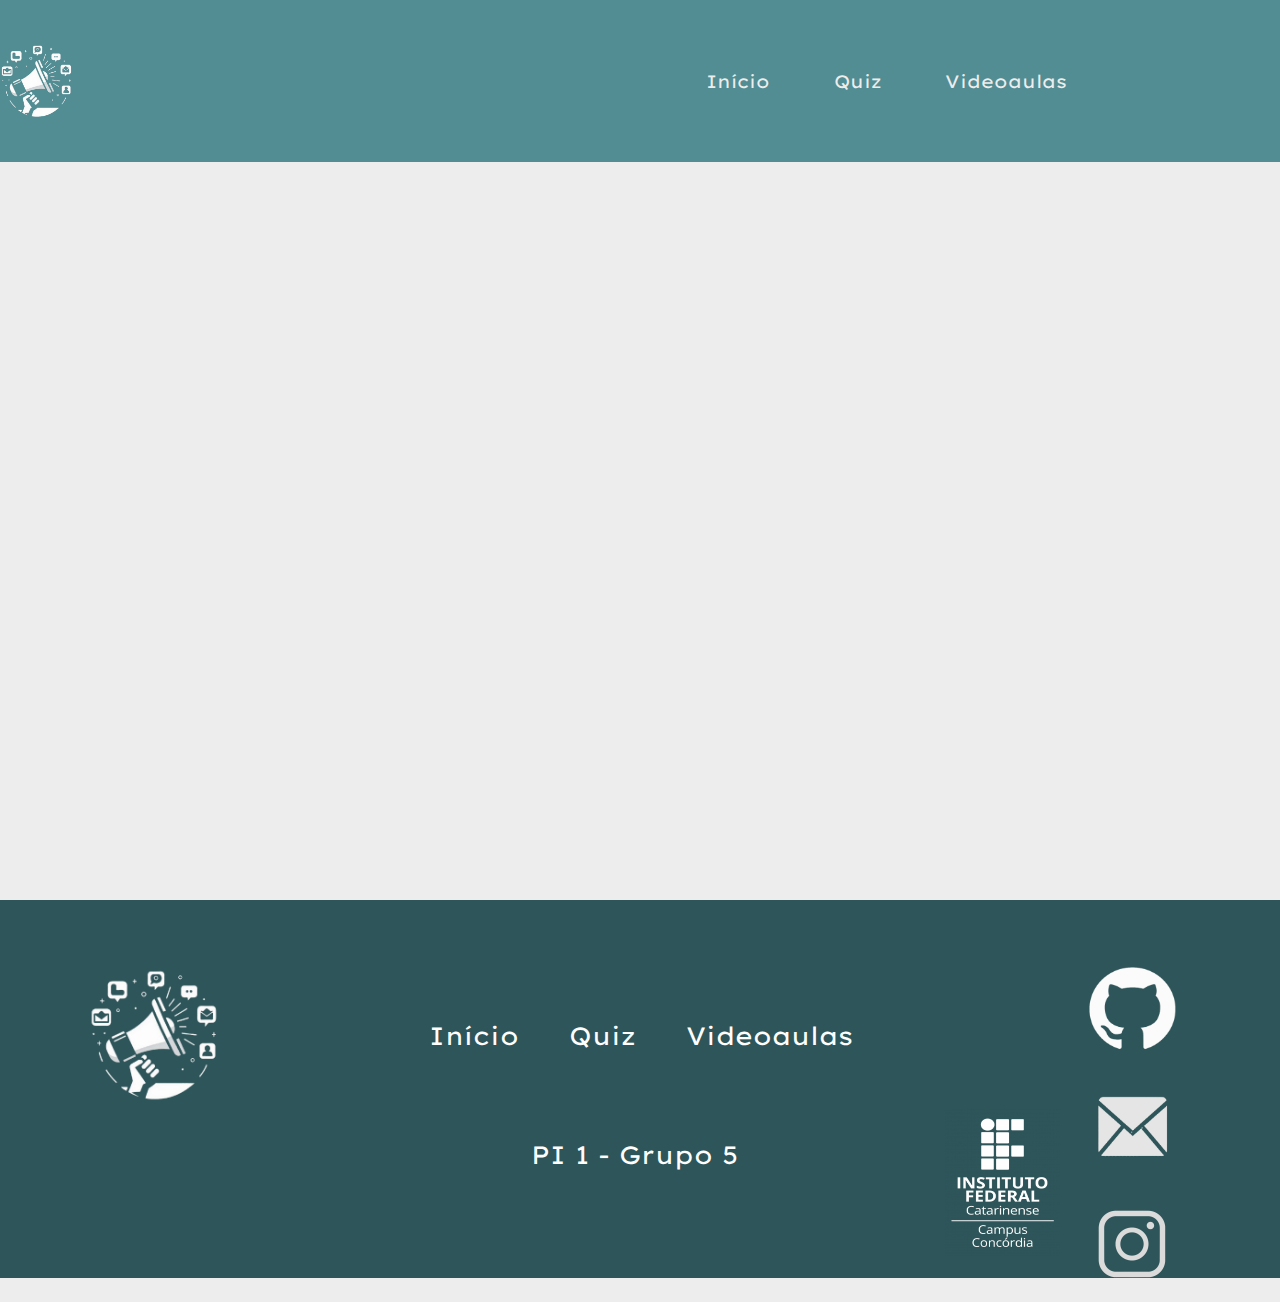
<file: paginas/navefooter.html>
<!DOCTYPE html>
<html lang="pt-BR">

<head>
    <meta charset="UTF-8">
    <meta name="viewport" content="width=device-width, initial-scale=1.0">
    <link rel="preconnect" href="https://fonts.googleapis.com">
    <link rel="preconnect" href="https://fonts.gstatic.com" crossorigin>
    <link href="https://fonts.googleapis.com/css2?family=Lexend+Exa:wght@100..900&display=swap" rel="stylesheet">
    <link href="../css/styleresultado.css" rel="stylesheet" type="text/css">
    <title>Relembrando</title>
</head>

<body>
    <header class="header">
        <img src="../imagens/logo.png">
        <div class="nav">
            <nav>
                <ul>
                    <li><a href="#">Início</a></li>
                    <li><a href="#">Quiz</a></li>
                    <li><a href="#">Videoaulas</a></li>
                </ul>
            </nav>
        </div>
    </header>

    <footer class="rodapé">
        <div class="logo">
            <img src="../imagens/logo.png" alt="logo">
        </div>
        <div class="texto">
            <p class="menu">
                <a href="#inicio">Início</a>
                <a href="#sobre">Quiz</a>
                <a href="#equipe">Videoaulas</a>
                <p class="grupo">PI 1 - Grupo 5</p>
<!-- depois tem que colocar os links pro git, email e insta -->

            </p>
        </div>
        <div class="contato">
            <div class="social">
                <div><img src="../imagens/logogit.png" alt="git"></div>
                <div><img src="../imagens/image.png" alt="gmail"></div>
                <div><img src="../imagens/insta.png" alt="insta" ></div>
            </div>
<!-- depois tem que colocar os links pro git, email e insta -->
            <img src="../imagens/logoifc.png" alt="Instituto Federal Catarinense - Campus Concórdia" class="logoifc">
        </div>
    </footer>

</body>

</html>
</file>
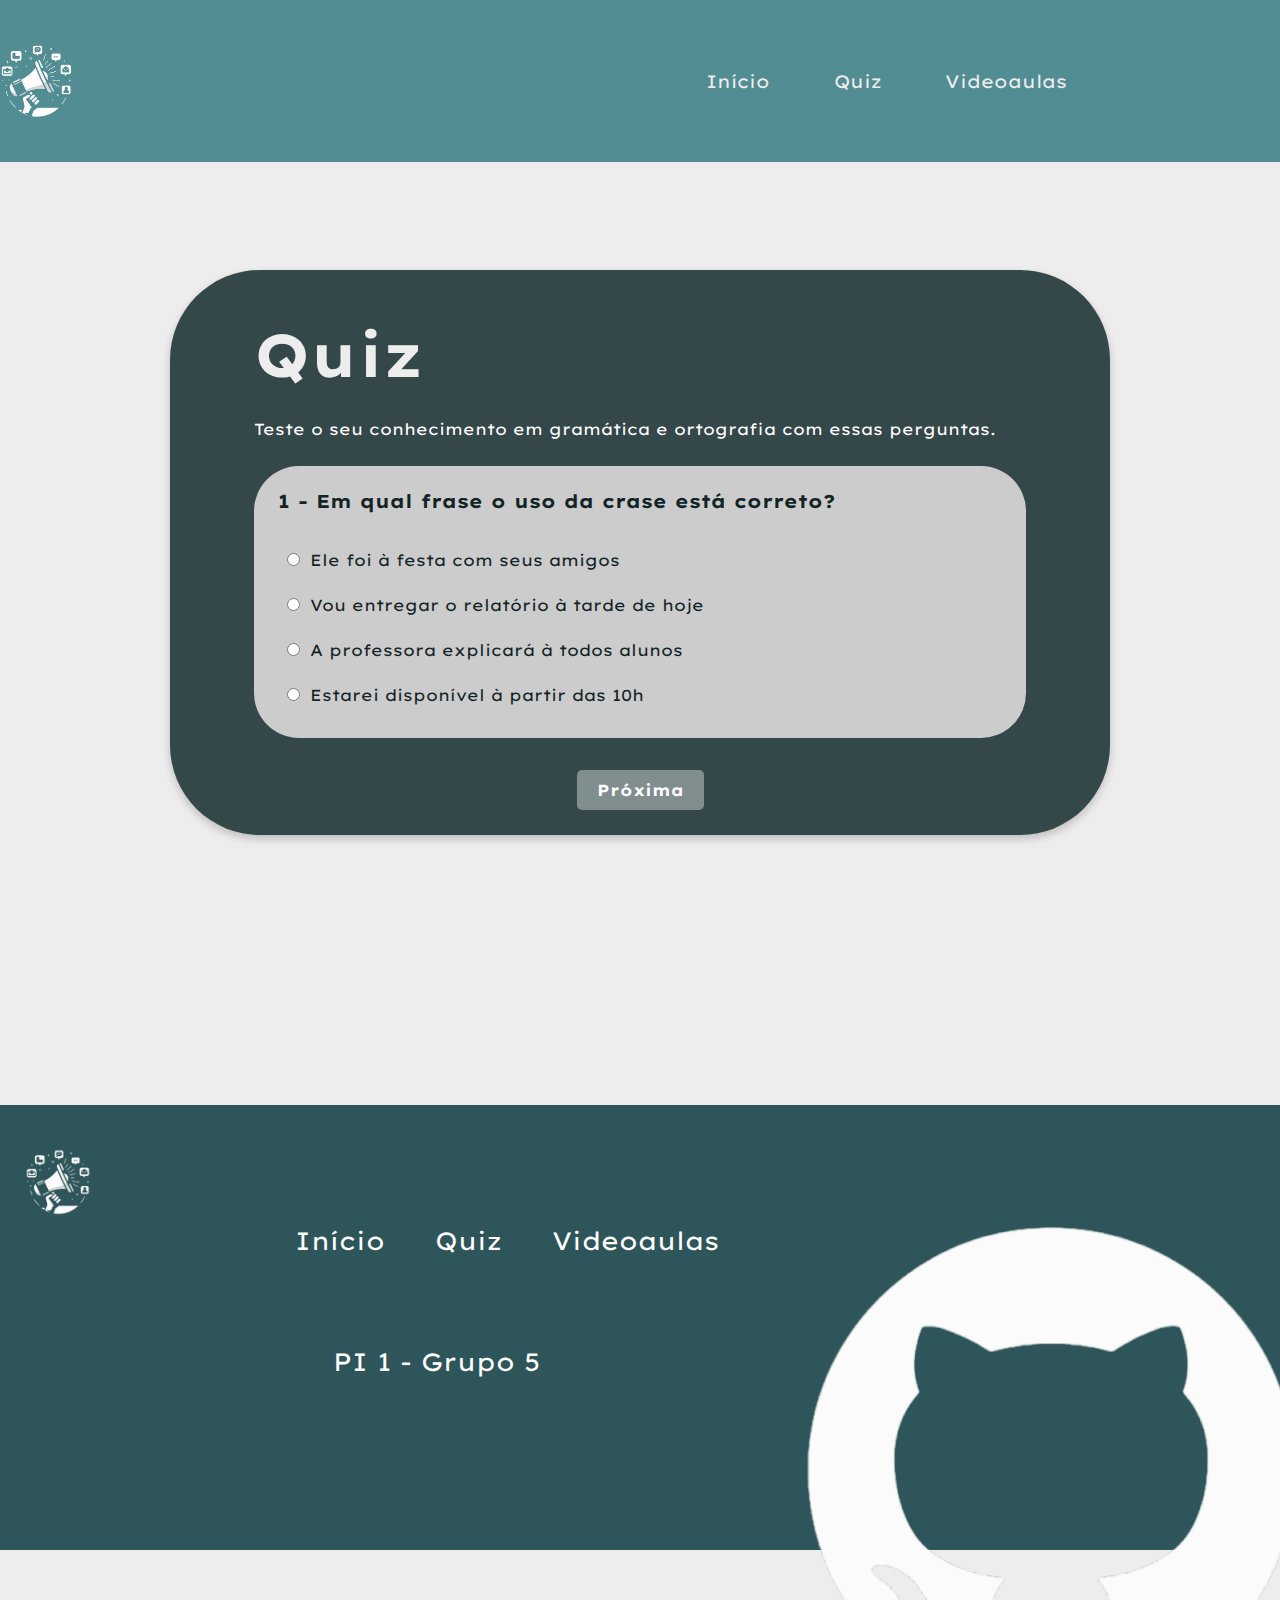
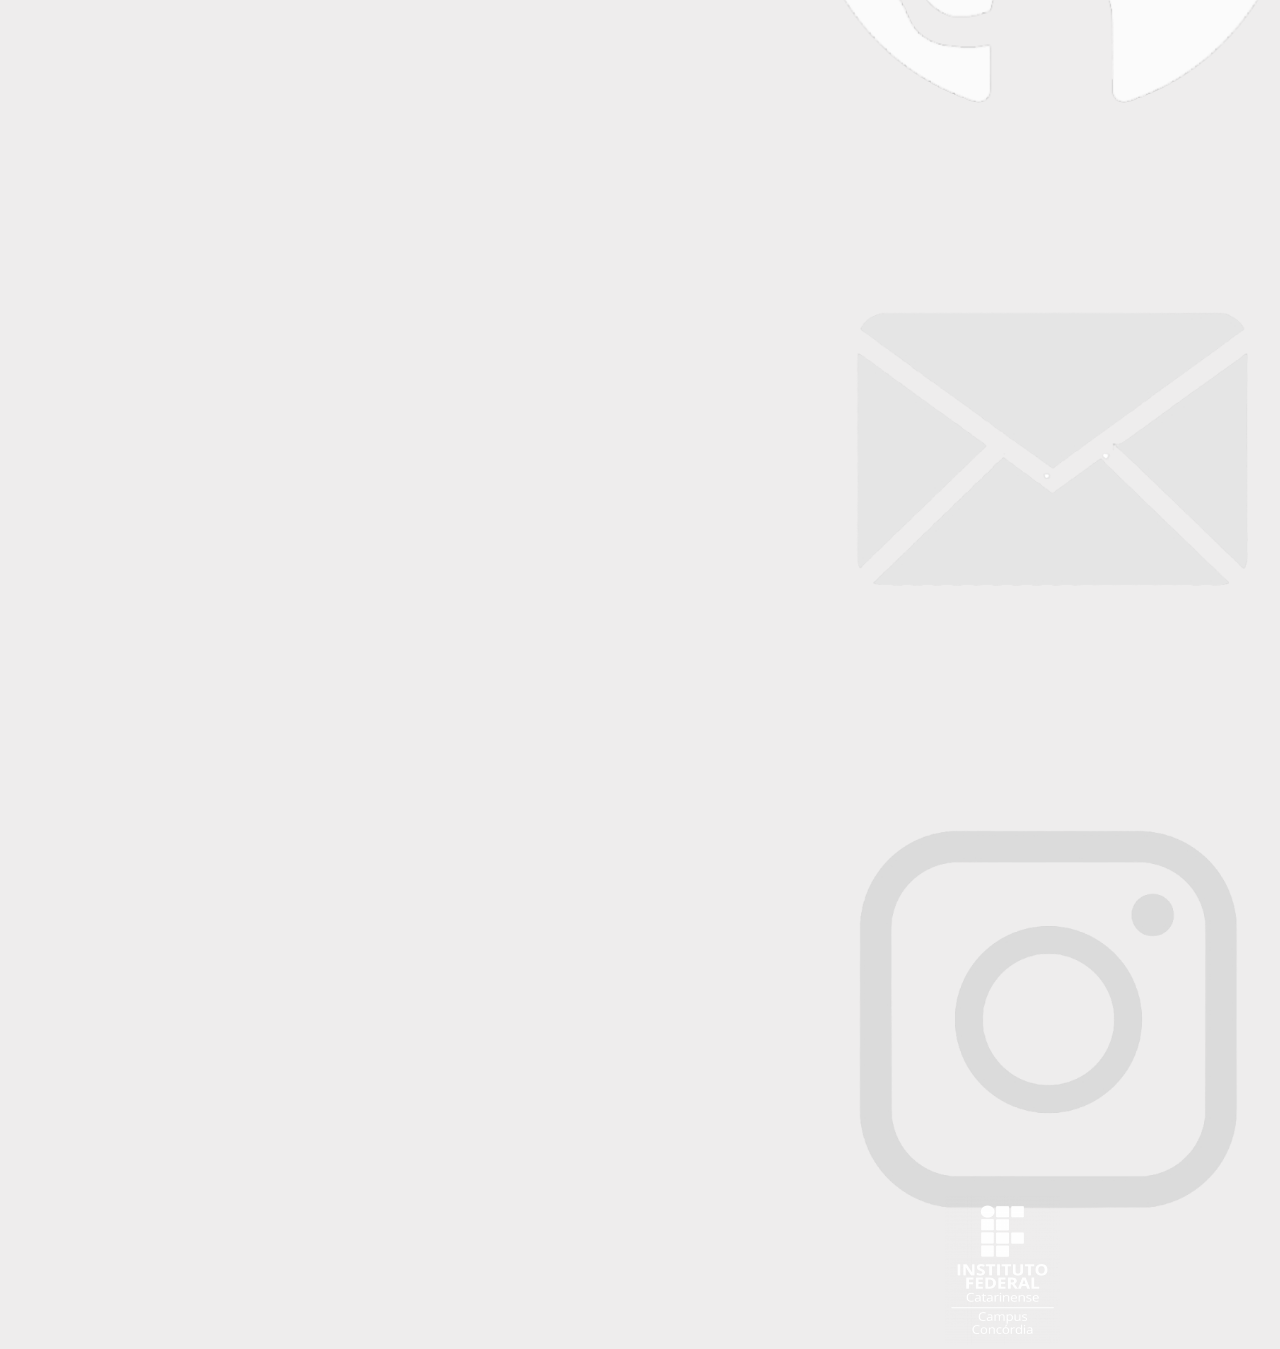
<file: paginas/quiz.html>
<!DOCTYPE html>
<html lang="pt-BR">
<head>
    <meta charset="UTF-8">
    <meta name="viewport" content="width=device-width, initial-scale=1.0">
    <link rel="preconnect" href="https://fonts.googleapis.com">
    <link rel="preconnect" href="https://fonts.gstatic.com" crossorigin>
    <link href="https://fonts.googleapis.com/css2?family=Lexend+Exa:wght@100..900&display=swap" rel="stylesheet">
    <title>Quiz</title>
    <link rel="stylesheet" href="../css/stylequiz.css">
</head>
<body>
    <header class="header">
        <img src="../imagens/logo.png">
        <div class="nav">
            <nav>
                <ul>
                    <li><a href="../index.html">Início</a></li>
                    <li><a href="#">Quiz</a></li>
                    <li><a href="videoaulaPI.html">Videoaulas</a></li>
                </ul>
            </nav>
        </div>
    </header>
    <div class="container">
        <h2>Quiz</h2>
        <p>Teste o seu conhecimento em gramática e ortografia com essas perguntas.</p>

        <!-- Perguntas -->
        <div class="question" id="q1">
            <h3>1 - Em qual frase o uso da crase está correto?</h3>
            <div class="options">
                <label><input type="radio" name="q1" value="1">Ele foi à festa com seus amigos</label>
                <label><input type="radio" name="q1" value="0">Vou entregar o relatório à tarde de hoje</label>
                <label><input type="radio" name="q1" value="0">A professora explicará à todos alunos</label>
                <label><input type="radio" name="q1" value="0">Estarei disponível à partir das 10h</label>
            </div>
        </div>

        <div class="question" id="q2" style="display: none;">
            <h3>2 - Qual alternativa está seguindo as regras de acentuação?</h3>
            <div class="options">
                <label><input type="radio" name="q2" value="0">Feiúra, Enjôo, Pôr</label>
                <label><input type="radio" name="q2" value="0">Feiura, Enjôo, Por</label>
                <label><input type="radio" name="q2" value="1">Feiúra, Enjoo, Por</label>
                <label><input type="radio" name="q2" value="0">Feiura, Enjoo, Pôr</label>
            </div>
        </div>

        <div class="question" id="q3" style="display: none;">
            <h3>3 - Qual frase apresenta o verbo conjugado corretamente no futuro do presente?
            </h3>
            <div class="options">
                <label><input type="radio" name="q3" value="1">Quando você vir o João, diga a ele que chegarei amanhã.</label>
                <label><input type="radio" name="q3" value="0">Quando você ver o João, diga a ele que chego amanhã</label>
                <label><input type="radio" name="q3" value="0">Quando você vir o João, diga a ele que chegarei hoje</label>
                <label><input type="radio" name="q3" value="0"> Quando você ver o João, diga a ele que chega amanhã.</label>
            </div>
        </div>

        <div class="question" id="q4" style="display: none;">
            <h3>4 - Qual alternativa faz o uso correto de palavras homônimas?
            </h3>
            <div class="options">
                <label><input type="radio" name="q4" value="0">Aquela comida estava mal preparada e me fez mau.
                </label>
                <label><input type="radio" name="q4" value="1">Ele não sabia o mal que aquilo faria.
                </label>
                <label><input type="radio" name="q4" value="0">O mau aluno recebeu elogios por sua dedicação.
                </label>
                <label><input type="radio" name="q4" value="0">Estava tudo mau naquele dia chuvoso</label>
            </div>
        </div>

        <div class="question" id="q5" style="display: none;">
            <h3>5 - Qual palavra é um parônimo da palavra "descrição"? </h3>
            <div class="options">
                <label><input type="radio" name="q5" value="0">Destino
                </label>
                <label><input type="radio" name="q5" value="0">Decisão
                </label>
                <label><input type="radio" name="q5" value="1">Discrição
                </label>
                <label><input type="radio" name="q5" value="0">Distração</label>
            </div>
        </div>

        <div class="question" id="q6" style="display: none;">
            <h3>6 -  Qual frase apresenta o verbo destacado modo subjuntivo?
            </h3>
            <div class="options">
                <label><input type="radio" name="q6" value="1">Se ele fizer isso, todos ficarão felizes.
                </label>
                <label><input type="radio" name="q6" value="0">Quando ele faz isso, todos ficam felizes.
                </label>
                <label><input type="radio" name="q6" value="0">Ele fez isso com frequência no passado.
                </label>
                <label><input type="radio" name="q6" value="0">Se ele fez isso, foi sem querer</label>
            </div>
        </div>

        <div class="question" id="q7" style="display: none;">
            <h3>7 - Qual frase faz o uso correto dos homônimos censo e senso?
            </h3>
            <div class="options">
                <label><input type="radio" name="q7" value="0">É preciso ter muita censura para lidar com essa situação.
                </label>
                <label><input type="radio" name="q7" value="1">O censo revelou dados importantes sobre a população.
                </label>
                <label><input type="radio" name="q7" value="0"> Ele declarou muito censo crítico em sua decisão.
                </label>
                <label><input type="radio" name="q7" value="0">Esse é o melhor senso de humor que já ouvi.</label>
            </div>
        </div>

        <div class="question" id="q8" style="display: none;">
            <h3>8 - Em qual alternativa o uso da crase está correto?
            </h3>
            <div class="options">
                <label><input type="radio" name="q8" value="1">Vou à casa da minha tia amanhã.
                </label>
                <label><input type="radio" name="q8" value="0">Vou a escola procurar meu irmão.
                </label>
                <label><input type="radio" name="q8" value="0">Enviarei o presente para ele no próximo mês.
                </label>
                <label><input type="radio" name="q8" value="0">Quero estar à disposição para ajudar sempre</label>
            </div>
        </div>

        <div class="question" id="q9" style="display: none;">
            <h3>9 - Qual alternativa contém somente palavras oxítonas ?
            </h3>
            <div class="options">
                <label><input type="radio" name="q9" value="0">Fácil, Tórax, Caminhão
                </label>
                <label><input type="radio" name="q9" value="0">Lâmpada, Azulejo, Brasil
                </label>
                <label><input type="radio" name="q9" value="0">Útil, Coração, Cavalo
                </label>
                <label><input type="radio" name="q9" value="1">Café, Maracujá, Baú</label>
            </div>
        </div>

        <div class="question" id="q10" style="display: none;">
            <h3>10 - Por que a palavra "lâmpada" é acentuada?
            </h3>
            <div class="options">
                <label><input type="radio" name="q10" value="0">É uma oxítona terminada em "a".
                </label>
                <label><input type="radio" name="q10" value="0">É uma paroxítona terminada em "a".
                </label>
                <label><input type="radio" name="q10" value="1">É uma proparoxítona.
                </label>
                <label><input type="radio" name="q10" value="0">Não deveria ser acentuado.</label>
            </div>
        </div>

        <div class="question" id="q11" style="display: none;">
            <h3>11 - Sobre o uso de "mas" e "mais", qual alternativa está completamente correta?
            </h3>
            <div class="options">
                <label><input type="radio" name="q11" value="0">Ele queria ajudar, mais não sabia como.
                </label>
                <label><input type="radio" name="q11" value="0">Ele estudou muito, mas ainda nao passou na prova
                </label>
                <label><input type="radio" name="q11" value="0">Vou comprar mais frutas para a sobremesa.
                </label>
                <label><input type="radio" name="q11" value="1"> Apenas as alternativas B e C estão corretas.</label>
            </div>
        </div>

        <div class="question" id="q12" style="display: none;">
            <h3>12 - Qual das frases abaixo apresenta um erro relacionado ao uso dos porquês?
            </h3>
            <div class="options">
                <label><input type="radio" name="q12" value="0">Você sabe o porquê disso tudo?
                </label>
                <label><input type="radio" name="q12" value="0">Ele não veio porque estava cansado.
                </label>
                <label><input type="radio" name="q12" value="1">Não entendi o motivo por quê ele agiu assim.
                </label>
                <label><input type="radio" name="q12" value="0"> Por que você ainda não terminou a tarefa?.</label>
            </div>
        </div>

        <div class="question" id="q13" style="display: none;">
            <h3>13 - Sobre o uso de homônimos, escolha a alternativa correta
            </h3>
            <div class="options">
                <label><input type="radio" name="q13" value="0">O verbo acender está relacionado a iluminar, enquanto ascender significa subir.
                </label>
                <label><input type="radio" name="q13" value="0">Sessão refere-se a um período de tempo e seção a uma divisão.
                </label>
                <label><input type="radio" name="q13" value="0">Censo refere-se a um levantamento de dados e senso ao juízo.
                </label>
                <label><input type="radio" name="q13" value="1">Todas as alternativas estão corretas.</label>
            </div>
        </div>

        <div class="question" id="q14" style="display: none;">
            <h3>14 - Sobre o uso de "há" e "a", qual alternativa está correta?
                </h3>
                <div class="options">
                    <label><input type="radio" name="q14" value="1">Ele foi viajar há dois dias
                    </label>
                    <label><input type="radio" name="q14" value="0">Estarei lá há uma hora
                    </label>
                    <label><input type="radio" name="q14" value="0">O show vai começar há poucos minutos
                    </label>
                    <label><input type="radio" name="q14" value="0">Não o vejo a muitos anos</label>
                </div>
            </div>

        <div class="question" id="q15" style="display: none;">
            <h3>15 - Sobre a nova ortografia, qual das palavras está INCORRETA segundo o Acordo Ortográfico?
            </h3>
            <div class="options">
                <label><input type="radio" name="q15" value="0"> Antissocial
                </label>
                <label><input type="radio" name="q15" value="0">Hifen
                </label>
                <label><input type="radio" name="q15" value="1">Auto-escola
                </label>
                <label><input type="radio" name="q15" value="0">Micro-ondas</label>
            </div>
        </div>


        <!-- Botões de navegação -->
        <div id="navigation">
            <button class="btn" id="prev" onclick="navegarPerguntas(-1)" style="display: none;">Anterior</button>
            <button class="btn" id="next" onclick="navegarPerguntas(1)">Próxima</button>
            <button class="btn" id="submit" onclick="enviarRespostas()" style="display: none;">Enviar</button>
        </div>
    </div>

    <script src="../js/quiz.js"></script>
    <footer class="rodapé">
        <div class="logo">
            <img src="../imagens/logo.png" alt="logo">
        </div>
        <div class="texto">
            <p class="menu">
                <a href="../index.html">Início</a>
                <a href="#">Quiz</a>
                <a href="videoaulaPI.html">Videoaulas</a>
                <p class="grupo">PI 1 - Grupo 5</p>
<!-- depois tem que colocar os links pro git, email e insta -->

            </p>
        </div>
        <div class="contato">
            <div class="social">
               <a href="https://github.com/gramaticando" target="_blank"><img src="../imagens/logogit.png" alt="git"></a>
                <a href="https://mail.google.com/mail/u/5/?ogbl#inbox" target="_blank"><img src="../imagens/gmail.png" alt="gmail"></a>
                <a href="https://www.instagram.com/gramaticandoifc?igsh=MXBnaGhtNHBrdTZ3dg==" target="_blank"><img src="../imagens/insta.png" alt="insta" ></a>
            </div>
<!-- depois tem que colocar os links pro git, email e insta -->
<a href="https://concordia.ifc.edu.br/" target="_blank"><img src="../imagens/logoifc.png" alt="Instituto Federal Catarinense - Campus Concórdia" class="logoifc"></a>
        </div>
    </footer>
</body>
</html>
</file>
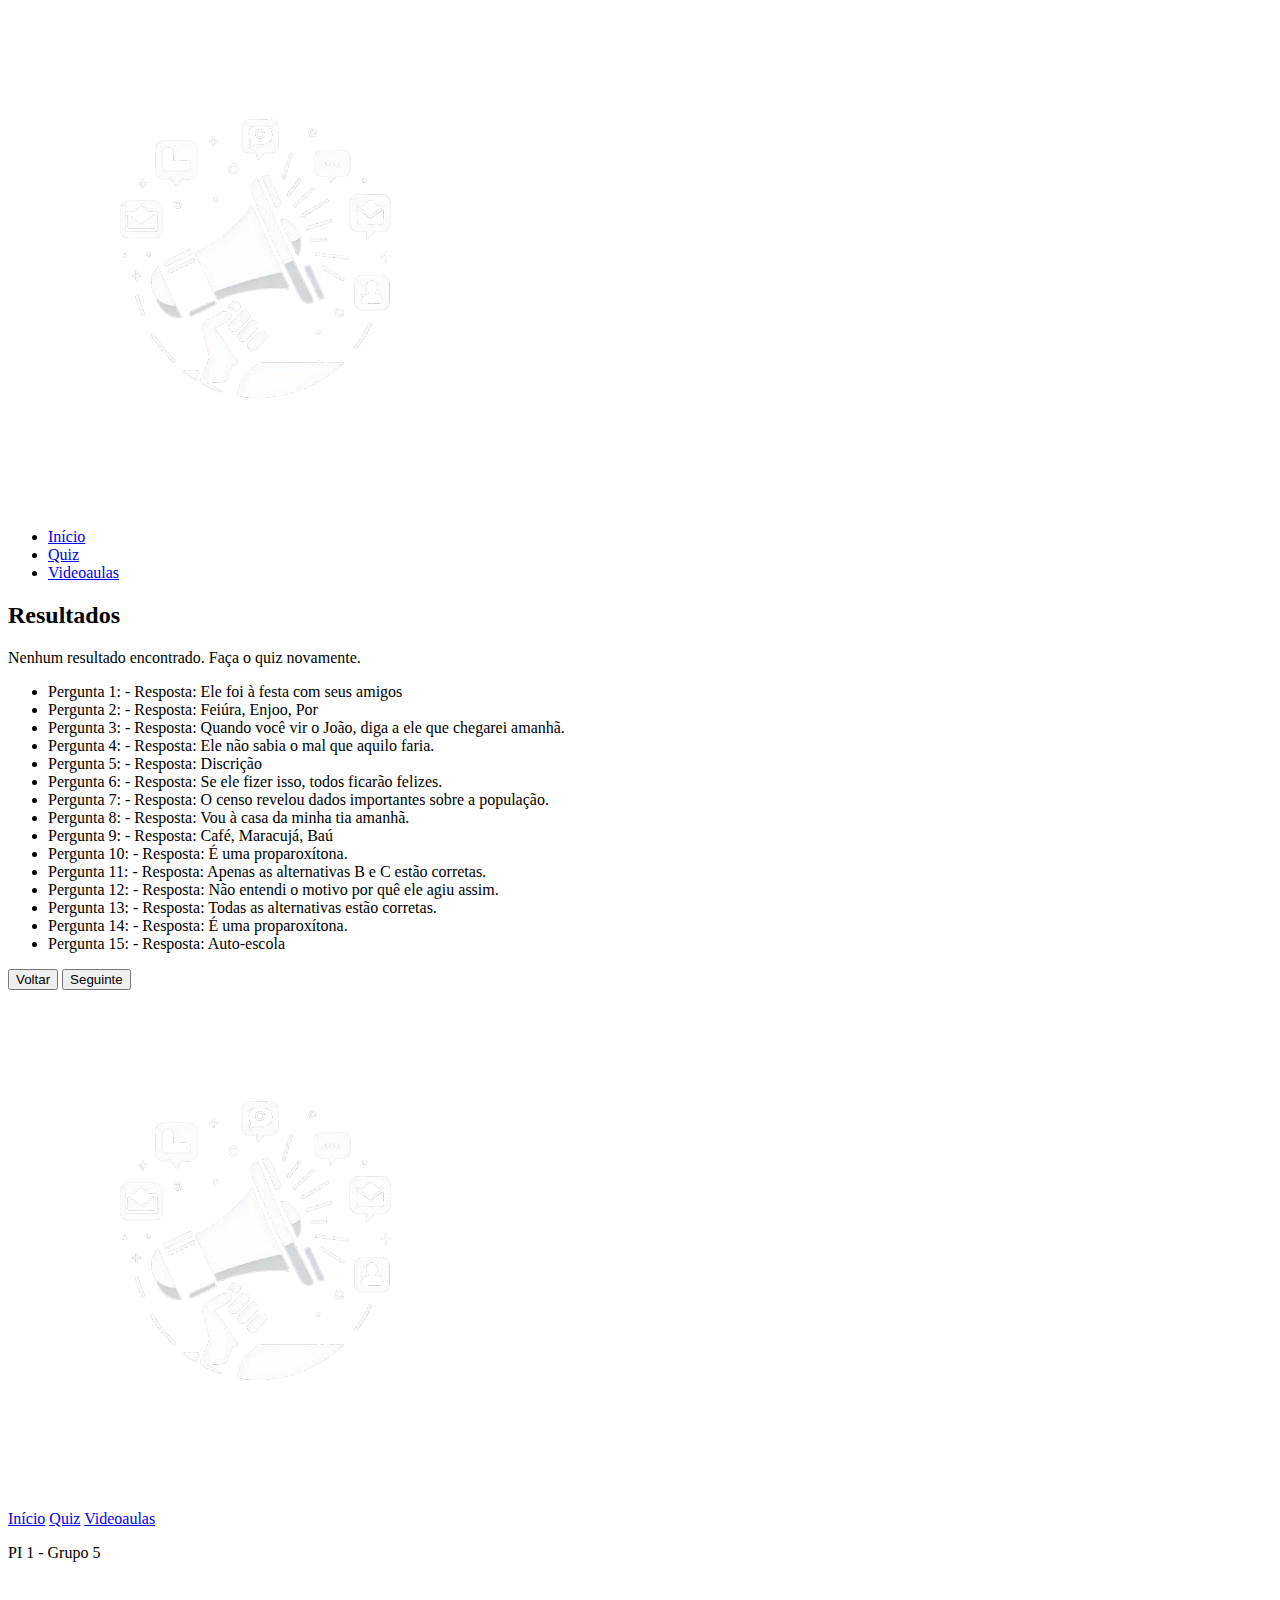
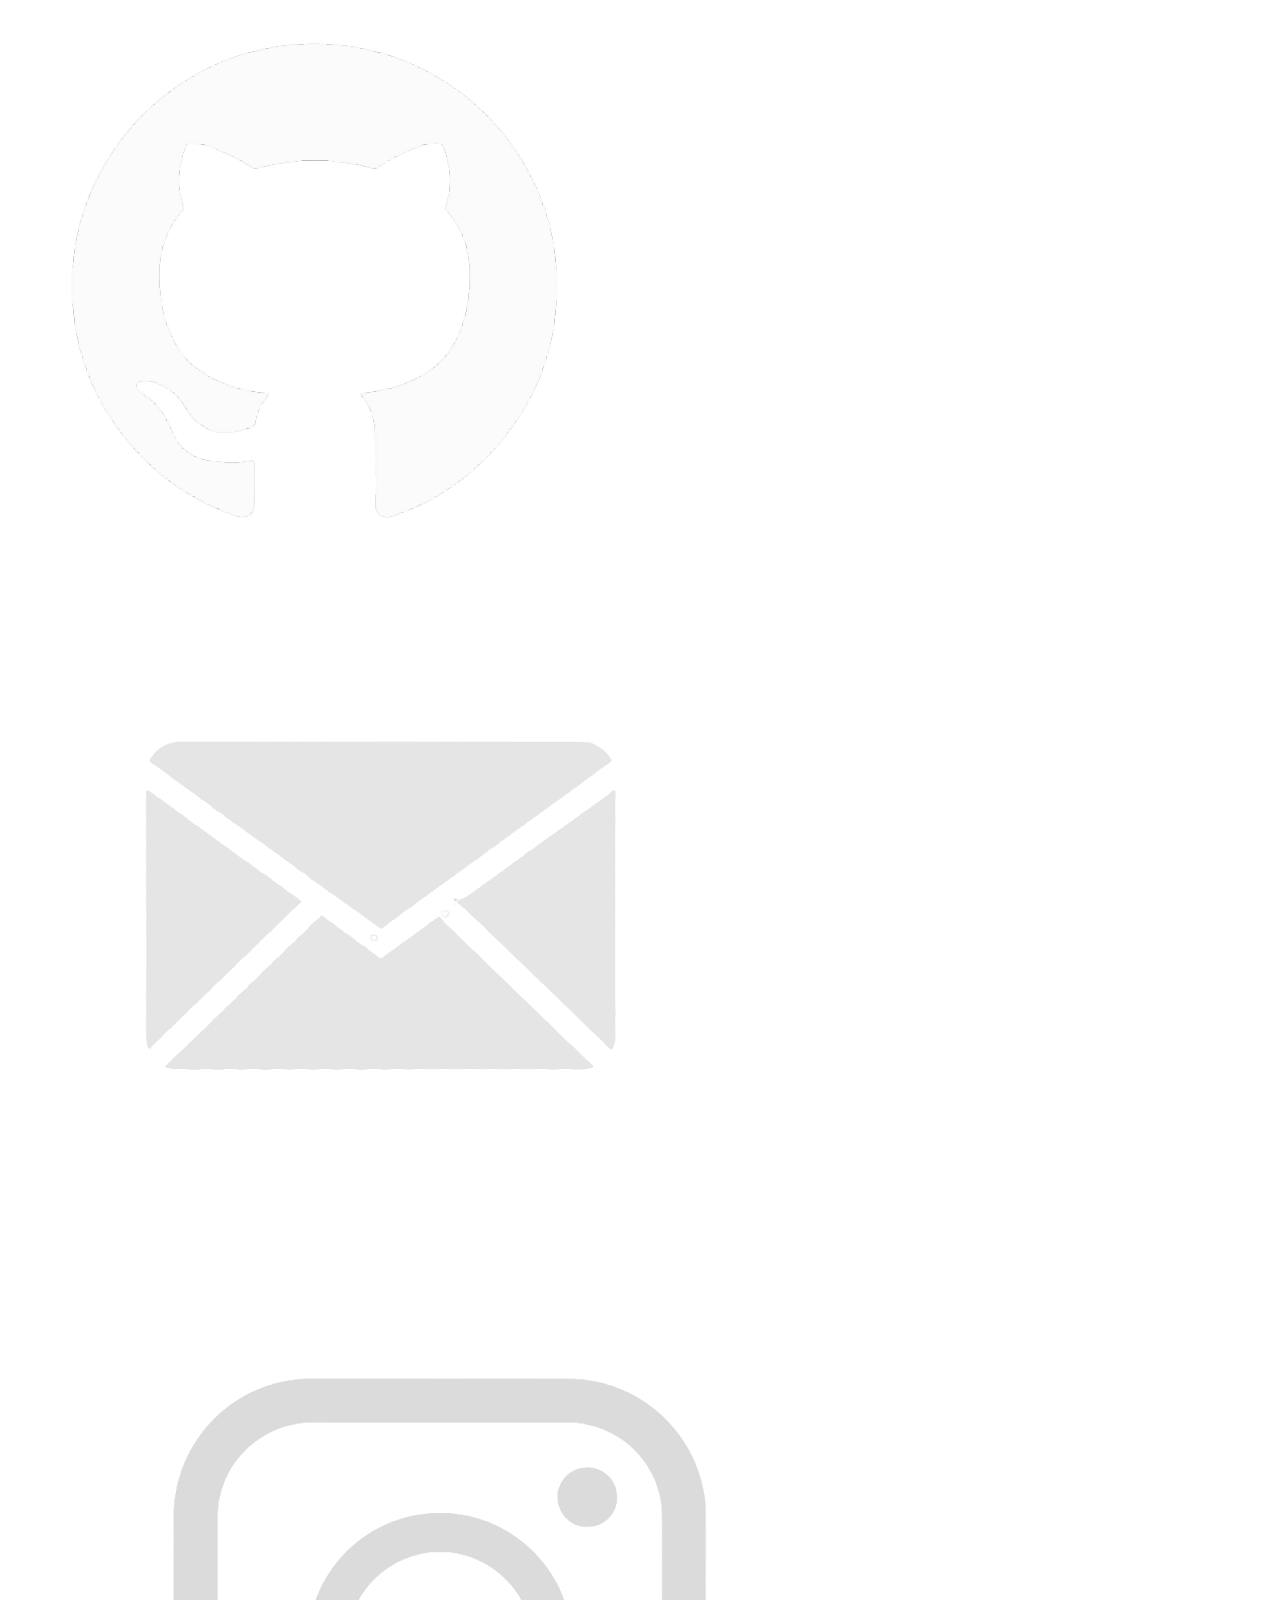
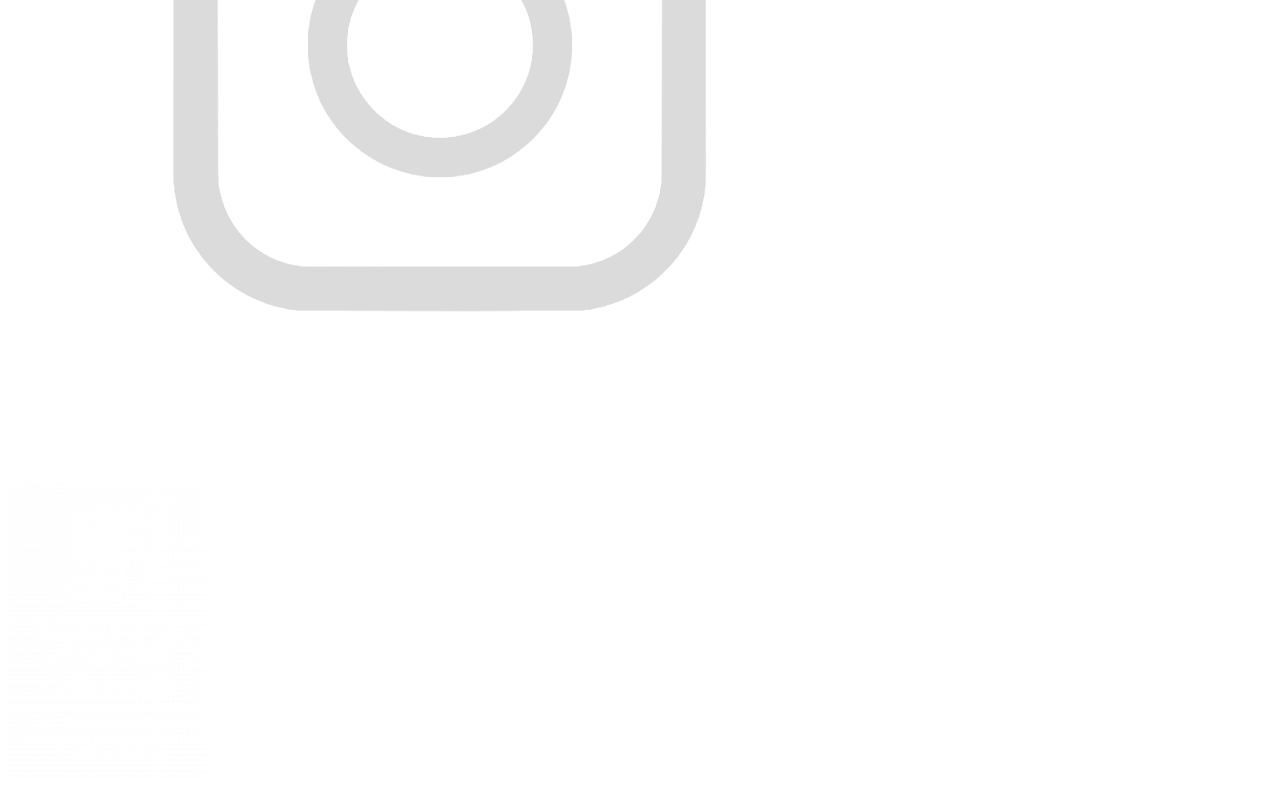
<file: paginas/resultado.html>
<!DOCTYPE html>
<html lang="pt-BR">
<head>
    <meta charset="UTF-8">
    <meta name="viewport" content="width=device-width, initial-scale=1.0">
    <link rel="preconnect" href="https://fonts.googleapis.com">
    <link rel="preconnect" href="https://fonts.gstatic.com" crossorigin>
    <link href="https://fonts.googleapis.com/css2?family=Lexend+Exa:wght@100..900&display=swap" rel="stylesheet">
    <style href="../css/styleresultado.css" rel="stylesheet" type="text/css"></style>
    <title>Resultados</title>
</head>

<body>
    <header class="header">
        <img src="../imagens/logo.png">
        <div class="nav">
            <nav>
                <ul>
                <li><a href="../index.html">Início</a></li>
                <li><a href="paginas/quiz.html">Quiz</a></li>
                <li><a href="videoaulas.html">Videoaulas</a></li>
                </ul>
            </nav>
        </div>
    </header>

    <div class="container">
        <h2>Resultados</h2>
        <p id="pontuacao"></p>
        <div id="respostas"></div>
        <button class="btn" onclick="window.location.href='quiz2.html'">Voltar</button>
        <button class="btn" onclick="window.location.href='videos.html'">Seguinte</button>
    </div>
    <script src="../js/resultados.js"></script>

    <footer class="rodapé">
        <div class="logo">
            <img src="../imagens/logo.png" alt="logo">
        </div>
        <div class="texto">
            <p class="menu">
                <a href="index.html">Início</a>
                <a href="quiz.html">Quiz</a>
                <a href="videoaulas.html">Videoaulas</a>
                <p class="grupo">PI 1 - Grupo 5</p>

            </p>
        </div>
        <div class="contato">
            <div class="social">
                <div><a href="https://github.com/brunadonati79/PI-1---Grupo-5" target="_blank">
                        <img src="../imagens/logogit.png" alt="git"></a></div>

                <div><a href="https://mail.google.com/mail/u/5/?ogbl#inbox" target="_blank">
                        <img src="../imagens/gmail.png" alt="gmail"></a></div>

                <div><a href="https://instagram.com" target="_blank">
                        <img src="../imagens/insta.png" alt="insta"></a></div>
            </div>
            <a href="https://ifc.edu.br/" target="_blank">
                <img src="../imagens/logoifc.png" alt="Instituto Federal Catarinense - Campus Concórdia"
                    class="logoifc">
            </a>
        </div>
    </footer>

</body>
</html>
</file>
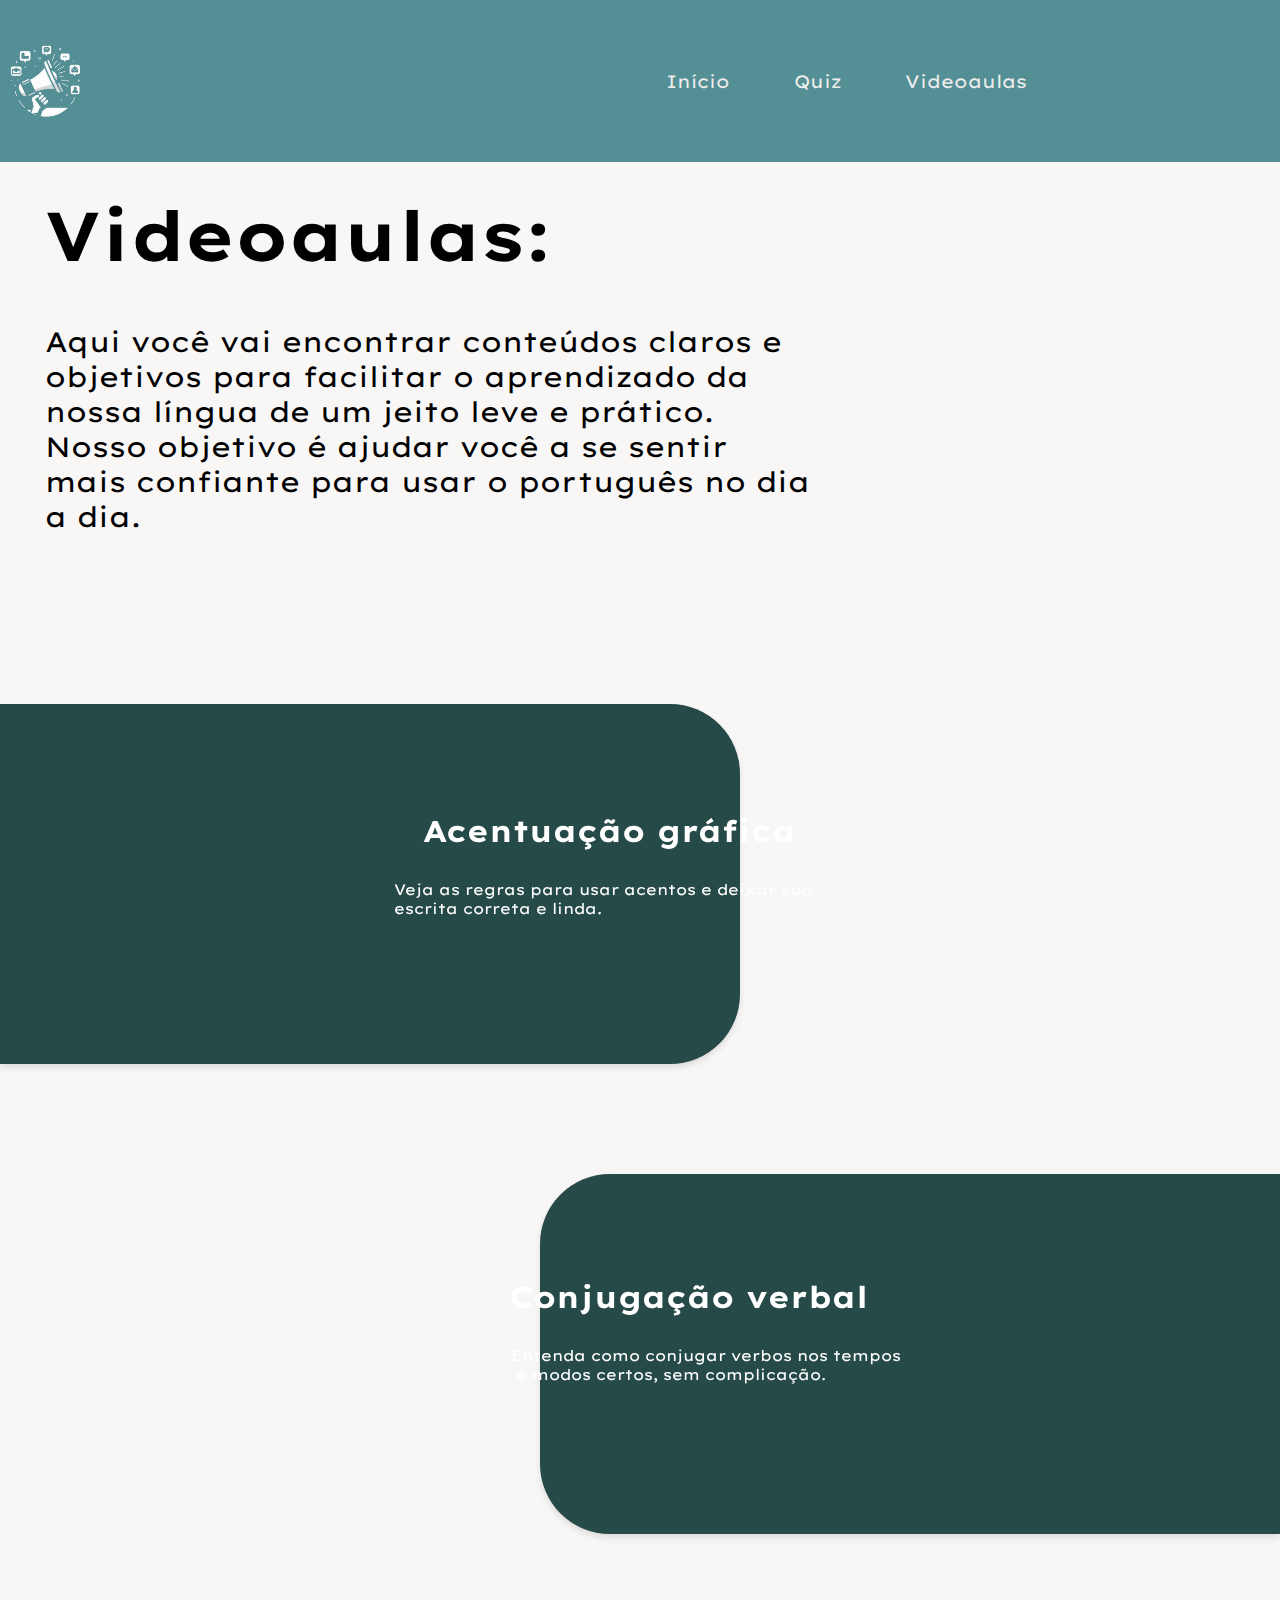
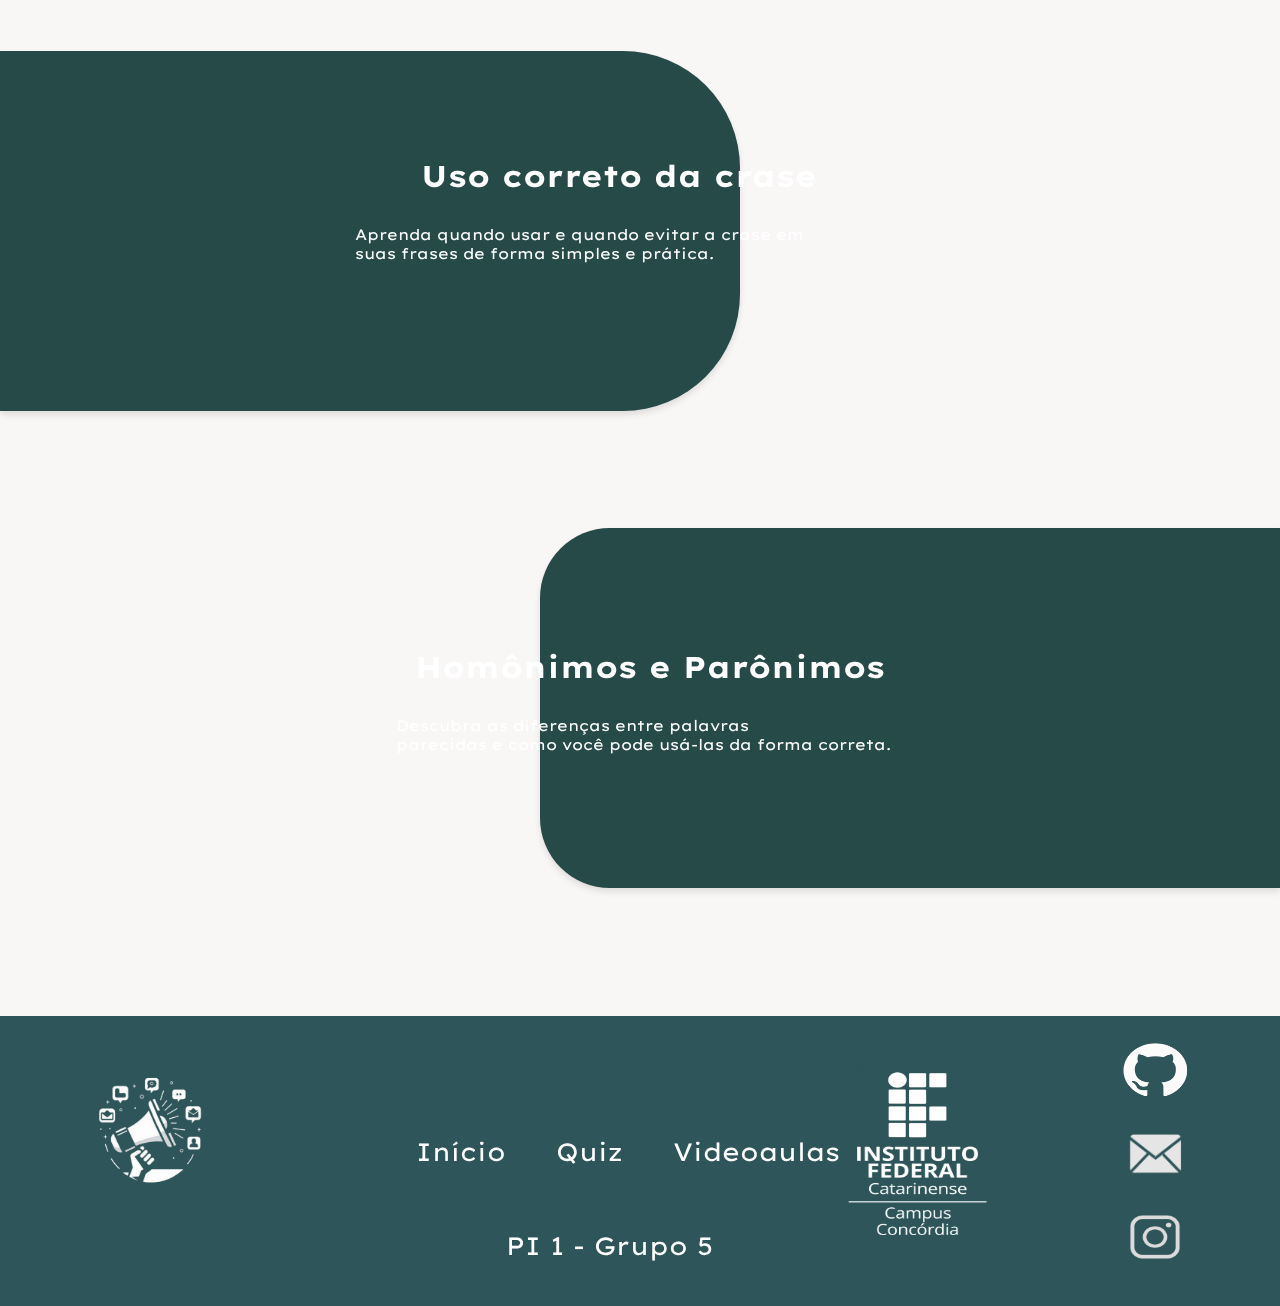
<file: paginas/videoaulaPI.html>
<!DOCTYPE html>
<html lang="pt-BR">

<head>
  <meta charset="UTF-8">
  <meta name="viewport" content="width=device-width, initial-scale=1.0">
  <link rel="preconnect" href="https://fonts.googleapis.com">
  <link rel="preconnect" href="https://fonts.gstatic.com" crossorigin>
  <link href="https://fonts.googleapis.com/css2?family=Lexend+Exa:wght@100..900&display=swap" rel="stylesheet">
  <link href="https://fonts.googleapis.com/css2?family=Raleway:wght@300;400;600&display=swap" rel="stylesheet">
  <link href="../css/videoaulaPI.css" rel="stylesheet" type="text/css">
  <title>Gramaticando-Videoaulas</title>
</head>

<header class="header">
  <img src="../imagens/logo.png">
  <div class="nav">
      <nav>
          <ul>
              <li><a href="../index.html">Início</a></li>
              <li><a href="../html/quiz.html">Quiz</a></li>
              <li><a href="#">Videoaulas</a></li>
          </ul>
      </nav>
  </div>
  </header>


<body>
  
  <section id="inicio">
    <div class="primeiraparte">
      <div>
        <h1 id="titulo">Videoaulas:</h1>
        <p id="texto">Aqui você vai encontrar conteúdos claros
          e objetivos para facilitar o aprendizado da nossa língua
          de um jeito leve e prático. Nosso objetivo é ajudar você
          a se sentir mais confiante para usar o português no dia a dia.</p>
        <img src="../imagens/ícone.jpg" alt="imagem" id="imagem">
      </div>
    </div>
  </section>
  <div id="videoaulas">
    <div class="videodireita1">

      <iframe class="videoYoutube" src="https://www.youtube.com/embed/wqtgJFpU3kA" frameborder="0" width="700"
        height="300"></iframe>

      <div class="video-info">
        <h3 class="videotitulo1">Acentuação gráfica </h3>

        <pre class="videodescricao1">
                  Veja as regras para usar acentos e deixar sua 
                  escrita correta e linda.
                </pre>
      </div>
    </div>


    <br>
    <div class="videoesquerda1">
      <iframe class="videoYoutube" src="https://www.youtube.com/embed/RzFEsLgOsu4" frameborder="0" width="700"
        height="300"></iframe>

      <div class="video-info">
        <h3 class="videotitulo2">Conjugação verbal</h3>
        <pre class="videodescricao2">
                    Entenda como conjugar verbos nos tempos
                     e modos certos, sem complicação.
                  </pre>
      </div>
    </div>


    <div class="videodireita2">

      <iframe class="videoYoutube" src="https://www.youtube.com/embed/kzzAD8FbTfU" frameborder="0" width="700"
        height="300"></iframe>


      <div class="video-info">
        <h3 class="videotitulo1">Uso correto da crase</h3>
        <pre class="videodescricao1">
          Aprenda quando usar e quando evitar a crase em 
          suas frases de forma simples e prática.
                </pre>
      </div>
    </div>


    <div class="videoesquerda2">
      <iframe class="videoYoutube" src="https://www.youtube.com/embed/77rmNZ2cvOE" frameborder="0" width="700"height="300"></iframe>

      <div class="video-info">
        <h3 class="videotitulo2">Homônimos e Parônimos</h3>
        <pre class="videodescricao2">
                    Descubra as diferenças entre palavras 
                    parecidas e como você pode usá-las da forma correta.
                  </pre>
      </div>
    </div>
    <footer class="rodapé">
      <div class="logo">
          <img src="../imagens/logo.png" alt="logo">
      </div>
      <div class="texto">
          <p class="menu">
              <a href="../index.html">Início</a>
              <a href="../html/quiz.html">Quiz</a>
              <a href="#">Videoaulas</a>
              <p class="grupo">PI 1 - Grupo 5</p>
  <!-- depois tem que colocar os links pro git, email e insta -->
          </p>
      </div>
      <div class="contato">
          <div class="social">
             <a href="https://github.com/gramaticando" target="_blank"><img src="../imagens/logogit.png" alt="git"></a>
              <a href="https://mail.google.com/mail/u/5/?ogbl#inbox" target="_blank"><img src="../imagens/gmail.png" alt="gmail"></a>
              <a href="https://www.instagram.com/gramaticandoifc?igsh=MXBnaGhtNHBrdTZ3dg==" target="_blank"><img src="../imagens/insta.png" alt="insta" ></a>
          </div>
  <!-- depois tem que colocar os links pro git, email e insta -->
          <a href="https://concordia.ifc.edu.br/" target="_blank"><img src="../imagens/logoifc.png" alt="Instituto Federal Catarinense - Campus Concórdia" class="logoifc"></a>
      </div>
  </footer>
</body>

</html>
</file>
<file: css/styleresultado.css>
.lexend-exa-uniquifier {
    font-family: "Lexend Exa", sans-serif;
    font-optical-sizing: auto;
    font-weight: initial;
    font-style: normal;
  }

/* Configurações gerais */
body {
    font-family: "Lexend Exa", sans-serif;
    background-color: var(--fundo);
    margin: 0;
    padding: 0;
    color: #333;
}
/* Nav */
:root {
    --azultransparente : rgba(46, 119, 126, 0.815);
    --azulmeioescuro: #2E5559;
    --letraazul: #132426;
    --fundo: rgba(238, 237, 237, 1);
}

.header {
    position: absolute;
    top: 0;
    left: 0;
    height: 18vh;
    width: 100%;
    background-color: var(--azultransparente); 
    color:#343434;
    z-index: 1; 
    display: grid;
    align-items: center;
    grid-template-columns: 1fr 4fr;
  }
  
  .header img {
    margin: -3vh;
    width: 10vw;
    height: 10vw;
    grid-column: 1;
  }
  
  .header nav ul {
    margin-left: 40%;
    grid-column: 2;
    display: flex;    
    gap: 5vw;        
  }
  
  .header nav ul li {
    display: inline;
  }
  
  .header nav ul li a {
    color: var(--fundo);
    text-decoration: none;
    font-family: "Lexend Exa", sans-serif;
    font-size: 18px;
  }
  .header nav ul li a:hover {
    text-decoration: underline;
}

.container {
      width: 80%;
      margin: 20px auto;
      background-color: #3e5a5c;
      padding: 20px;
      border-radius: 10px;
      color: #fff;
  }
  .question {
      margin-bottom: 20px;
      background-color: #e0e0e0;
      padding: 10px;
      border-radius: 5px;
  }
  .correct {
      background-color: #a3e4a3; /* Verde claro */
  }
  .incorrect {
      background-color: #e4a3a3; /* Vermelho claro */
  }
  .btn {
      display: inline-block;
      margin: 20px 10px;
      padding: 10px 20px;
      background-color: #f0f0f0;
      color: #333;
      border: none;
      border-radius: 5px;
      cursor: pointer;
  }

/* Footer */
.rodapé {
    margin-top: 100vh;
    background-color: var(--azulmeioescuro); 
    color: white;
    display: flex;
    justify-content: space-between;
    align-items: flex-start; /* Alinha ao topo */
    padding: 20px 40px;
    max-height: 45vh;
}
.rodapé .texto {
    width: 40vw;
    display: flex;
    flex-direction: column;
    align-items:flex-start;
    justify-content: center;
    font-size: 25px;
}
.rodapé .menu {
    display: flex;
    gap: 50px;
    /* margin-left: 15vw; */
    margin-top: 100px; 
    justify-content: center; 
}

.texto  .grupo{
    margin: 7vh 0 0 8vw;
}
.rodapé .menu a {
    text-decoration: none;
    color: white;
}

.rodapé .menu a:hover {
    text-decoration: underline;
}

.rodapé .logo {
    width: 30vw;
    display: flex;
    align-items:flex-start;
    justify-content: center;
    gap: 10px;
}

.rodapé .logo img {
    height: 60%;
    width: 60%;
    margin: 0 0 0 -12vw;
}

.rodapé .contato {
    display: flex;
    flex-direction: column;
    align-items: flex-end; 
    margin: 7vh 5vh 0 5vh;
}


.rodapé .contato .social {
    display: flex;
    flex-direction: column;
    gap: 3vh;
    margin-top: -1vh;
}

.rodapé .contato .social div {
    width: 8vh;
    height: 8vh;
    /* background-color: #cccccc; */
    /* border-radius: 50%; */
    margin-bottom: 2vh;
}

.rodapé .contato .logoifc {
    margin-top: -190px; 
    margin-right: 15vh;
    height: 150px;
    width: 115px;
}


.contato img {
    margin: -2vh 0 0 -5vh;
    width: 150%;
    height: 150%;
}
.contatos { 
    max-width: 100px;
    width: 10%;
    height: 10%;
}
</file>
<file: css/stylequiz.css>
.lexend-exa-uniquifier {
    font-family: "Lexend Exa", sans-serif;
    font-optical-sizing: auto;
    font-weight: initial;
    font-style: normal;
  }

/* Configurações gerais */
body {
    font-family: "Lexend Exa", sans-serif;
    background-color: var(--fundo);
    margin: 0;
    padding: 0;
    color: #333;
}
/* Nav */
:root {
    --azultransparente : rgba(46, 119, 126, 0.815);
    --azulmeioescuro: #2E5559;
    --letraazul: #132426;
    --fundo: rgba(238, 237, 237, 1);
}

.header {
    position: absolute;
    top: 0;
    left: 0;
    height: 18vh;
    width: 100%;
    background-color: var(--azultransparente); 
    color:#343434;
    z-index: 1; 
    display: grid;
    align-items: center;
    grid-template-columns: 1fr 4fr;
  }
  
  .header img {
    margin: -3vh;
    width: 10vw;
    height: 10vw;
    grid-column: 1;
  }
  
  .header nav ul {
    margin-left: 40%;
    grid-column: 2;
    display: flex;    
    gap: 5vw;        
  }
  
  .header nav ul li {
    display: inline;
  }
  
  .header nav ul li a {
    color: var(--fundo);
    text-decoration: none;
    font-family: "Lexend Exa", sans-serif;
    font-size: 18px;
  }
  .header nav ul li a:hover {
    text-decoration: underline;
}

/* Container principal */
.container {
    max-width: 900px;
    margin: 50px auto;
    padding: 20px;
    margin-top: 30vh;
    margin-bottom: 30vh;
    background-color: #344749;
    border-radius: 10vh;
    box-shadow: 0 4px 8px rgba(0, 0, 0, 0.2);
    color: #fff;
}

/* Títulos */
h2 {
    text-align: left;
    margin: 3vh 5vw 3vh 5vw;
    font-size: 60px;
    color: var(--fundo);
}

p {
    margin: 0.5vh 5vw 3vh 5vw;

}

h3 {
    margin: 0.5vh 5vw 3vh 0.5vw;
    color: var(--letraazul);
    border-bottom: var(--letraazul);
}

/* Perguntas e opções */
.question {
    background-color: #ccc;
    margin: 3vh 5vw 3vh 5vw;
    padding: 2vh;
    border-radius: 5vh;
    color: var(--letraazul);
}

.options label {
    display: block;
    padding: 10px;
    margin-bottom: 5px;
    background-color: #ccc;
    border-radius: 5px;
    cursor: pointer;
    transition: background-color 0.3s;
}

.options label:hover {
    background-color: #a7bebe;
}

input[type="radio"] {
    margin-right: 10px;
    background-color: #002f2f;
}

/* Botões */
#navigation {
    text-align: center;
    margin-top: 20px;
}

.btn {
    display: inline-block;
    padding: 10px 20px;
    margin: 5px;
    font-family: "Lexend Exa", sans-serif;
    font-size: 16px;
    font-weight: bold;
    color: #fff;
    background-color: #808E8F;
    border: none;
    border-radius: 5px;
    cursor: pointer;
    transition: background-color 0.3s;
}

.btn:hover {
    background-color: var(--azultransparente);
}

#submit {
    background-color: #004040;
}

#submit:hover {
    background-color: #002f2f;
}

/* Footer */
.rodapé {
    margin-top: 10vh;
    background-color: var(--azulmeioescuro); 
    color: white;
    display: flex;
    justify-content: space-between;
    align-items: flex-start; /* Alinha ao topo */
    padding: 20px 40px;
    max-height: 45vh;
}
.rodapé .texto {
    width: 40vw;
    display: flex;
    flex-direction: column;
    align-items:flex-start;
    justify-content: center;
    font-size: 25px;
}
.rodapé .menu {
    display: flex;
    gap: 50px;
    /* margin-left: 15vw; */
    margin-top: 100px; 
    justify-content: center; 
}

.texto  .grupo{
    margin: 7vh 0 0 8vw;
}
.rodapé .menu a {
    text-decoration: none;
    color: white;
}

.rodapé .menu a:hover {
    text-decoration: underline;
}

.rodapé .logo {
    width: 30vw;
    display: flex;
    align-items:flex-start;
    justify-content: center;
    gap: 10px;
}

.rodapé .logo img {
    height: 60%;
    width: 60%;
    margin: 0 0 0 -12vw;
}

.rodapé .contato {
    display: flex;
    flex-direction: column;
    align-items: flex-end; 
    margin: 7vh 5vh 0 5vh;
}


.rodapé .contato .social {
    display: flex;
    flex-direction: column;
    gap: 3vh;
    margin-top: -1vh;
}

.rodapé .contato .social div {
    width: 8vh;
    height: 8vh;
    /* background-color: #cccccc; */
    /* border-radius: 50%; */
    margin-bottom: 2vh;
}

.rodapé .contato .logoifc {
    margin-top: -190px; 
    margin-right: 15vh;
    height: 150px;
    width: 115px;
}


.contato img {
    margin: -2vh 0 0 -5vh;
    width: 150%;
    height: 150%;
}
.contatos { 
    max-width: 100px;
    width: 10%;
    height: 10%;
}
</file>
<file: css/videoaulaPI.css>
/* Reset de margens e fontes */
body, ul, li {
    margin: 0;
    padding: 0;
    box-sizing: border-box;
    background-color: #f9f6f6;
    height: auto;
}

html {
  scroll-behavior: smooth;
}
body {
    font-family:'lexend exa', sans-serif;
    height: auto;
    margin-top: 15%;   
}
:root {
    --azultransparente : rgba(46, 119, 126, 0.815);
    --azulmeioescuro: #2E5559;
    --letraazul: #132426;
    --fundo: rgba(238, 237, 237, 1);
  }

  .header {
    position: absolute;
    top: 0;
    left: 0;
    height: 18%;
    width: 100%;
    background-color: var(--azultransparente); 
    color:#343434;
    z-index: 1; 
    display: grid;
    align-items: center;
    grid-template-columns: 1fr 4fr;
    font-family: "Lexend Exa",sans-serif;
  }
  
  .header img {
    margin: -2vh;
    width: 10vw;
    height: 10vw;
    grid-column: 1;
  }
  
  .header nav ul {
    background-color: transparent;
    margin-left: 40%;
    grid-column: 2;
    display: flex;    
    gap: 5vw;        
  }
  
  .header nav ul li {
    background-color: transparent;
    display: inline;
  }
  
  .header nav ul li a {
    color: var(--fundo);
    text-decoration: none;
    font-family: "Lexend Exa", sans-serif;
    font-size: 18px;
  }
  .header nav ul li a:hover {
    text-decoration: underline;
  }


#titulo {
    display: flex;
    font-family:'lexend exa', sans-serif;
    color: #000000;
    margin-left: 5vh;
    margin-top: 10vh;
    font-size: 69px;
}
#texto{
    display: flex;
    font-family:'lexend exa', sans-serif;
    color: #000000;
    margin-left: 5vh;
    margin-top: 3vh;
    font-size: 28px;
    width: 60%;

}
#imagem{
    align-items:end;
    display: flex;
    width: 27%;
    height: 27%;
    margin-left: 145vh;
    margin-top: -18%;
}
.videodireita1 {
    display: flex;
    align-items:flex-start;
    background-color: #264a47;
    border-top-right-radius: 70px;
    border-bottom-right-radius:70px ;
    padding: 30px;
    margin-top: 3vh;
    color: #ffffff;
    margin-right: 60vh;
    height: 300px;
    width: auto;
    box-shadow: 0 4px 6px rgba(0, 0, 0, 0.1);
  }
  


  
  .play-icon {
    font-size: 60px;
    color: #ffffff;
  }
  
  .video-info {
    flex: 1;
  }
  .videotitulo1 {
    display: flex;
    margin-left: 18%;
    font-size: 30px;
    font-weight: bold;
    margin-top: 15%;
  }
  
  .videodescricao1 {
    display: flex;
    margin-left: -5%;
    font-size: 15px;
    font-family:'lexend exa', sans-serif;
    max-width: 15%;
  }
.videoesquerda1 {
    display: flex;
    align-items: flex-start;
    background-color: #264a47;
    border-top-left-radius: 70px; /* Mudado de right para left */
    border-bottom-left-radius: 70px; /* Mudado de right para left */
    padding: 30px;
    margin-top: 10vh;
    color: #ffffff;
    margin-left: 60vh; /* Mudado de margin-right para margin-left */
    height: 300px;
    width: auto;
    box-shadow: 0 4px 6px rgba(0, 0, 0, 0.1);
    flex-direction: row-reverse;
    margin-left: 60vh;
}
  

.videotitulo2 {
    display: flex;
    margin-left: 10%;
    font-size: 30px;
    font-weight: bold;
    margin-top: 15%;
}
  
.videodescricao2 {
    display: flex;
    margin-left: -10%;
    font-size: 15px;
    font-family:'lexend exa', sans-serif;
    max-width: 15%;
    
}

.videodireita2 {
    display: flex;
    align-items:flex-start;
    background-color: #264a47;
    border-top-right-radius: 13vh;
    border-bottom-right-radius:13vh ;
    padding: 30px;
    margin-top: 13vh;
    color: #ffffff;
    margin-right: 60vh;
    height: 300px;
    width: auto;
    box-shadow: 0 4px 6px rgba(0, 0, 0, 0.1);
  }
.videoesquerda2 {
    display: flex;
    align-items: flex-start;
    background-color: #264a47;
    border-top-left-radius: 70px; /* Mudado de right para left */
    border-bottom-left-radius: 70px; /* Mudado de right para left */
    padding: 30px;
    margin-top: 13vh;
    color: #ffffff;
    margin-left: 60vh; /* Mudado de margin-right para margin-left */
    height: 300px;
    width: auto;
    box-shadow: 0 4px 6px rgba(0, 0, 0, 0.1);
    flex-direction: row-reverse;
}
/*videos*/
.videoYoutube {
    margin-top: 10px;
    overflow: hidden;
    border-radius: 7vh;
    
}
/* Footer */
.rodapé {
    margin-top: 10%;
    background-color: var(--azulmeioescuro); 
    color: white;
    display: flex;
    justify-content: space-between;
    align-items: flex-start; /* Alinha ao topo */
    padding: 20px 40px;
    max-height: 30%;
  }
  .rodapé .texto {
  
    font-size: 25px;
  }
  .rodapé .menu {
    display: flex;
    gap: 50px;
    /* margin-left: 15vw; */
    margin-top: 100px; 
    justify-content: center; 
  }
  
  .texto  .grupo{
    margin: 7vh 0 0 8vw;
    display: flex;
    margin-left: 90px;
  }
  .rodapé .menu a {
    text-decoration: none;
    color: white;
  }
  
  .rodapé .menu a:hover {
    text-decoration: underline;
  }
  
  .rodapé .logo {
    width: 30vw;
    display: flex;
    align-items:flex-start;
    justify-content: center;
    gap: 10px;
  }
  
  .rodapé .logo img {
    height: 50%;
    width: 50%;
    margin: 0 0 0 -12vw;
  }
  
  .rodapé .contato {
    display: flex;
    flex-direction: column;
    align-items: flex-end; 
    margin: 2vh 5vh 0 5vh;
  }
  
  
  .rodapé .contato .social {
    display: flex;
    flex-direction: column;
    gap: 3vh;
    margin-left: -10vh ;
  }
  
  .rodapé .contato .social div {
    width: 8vh;
    height: 8vh;
    /* background-color: #cccccc; */
    /* border-radius: 50%; */
    margin-bottom: 2vh;
  }
  
  .rodapé .contato .logoifc {
    display: flex;
    margin-top: -70%;     
    margin-right: 200px;
    height: 190px;
    width: 155px;
  }
  
  .contato img {
    margin: -2vh 0 0 -5vh;
    width: 80px;
    height: 70px;
  }
  .contatos { 
    max-width: 100px;
    width: 10%;
    height: 10%;
    margin-bottom: 0;
  }
</file>
